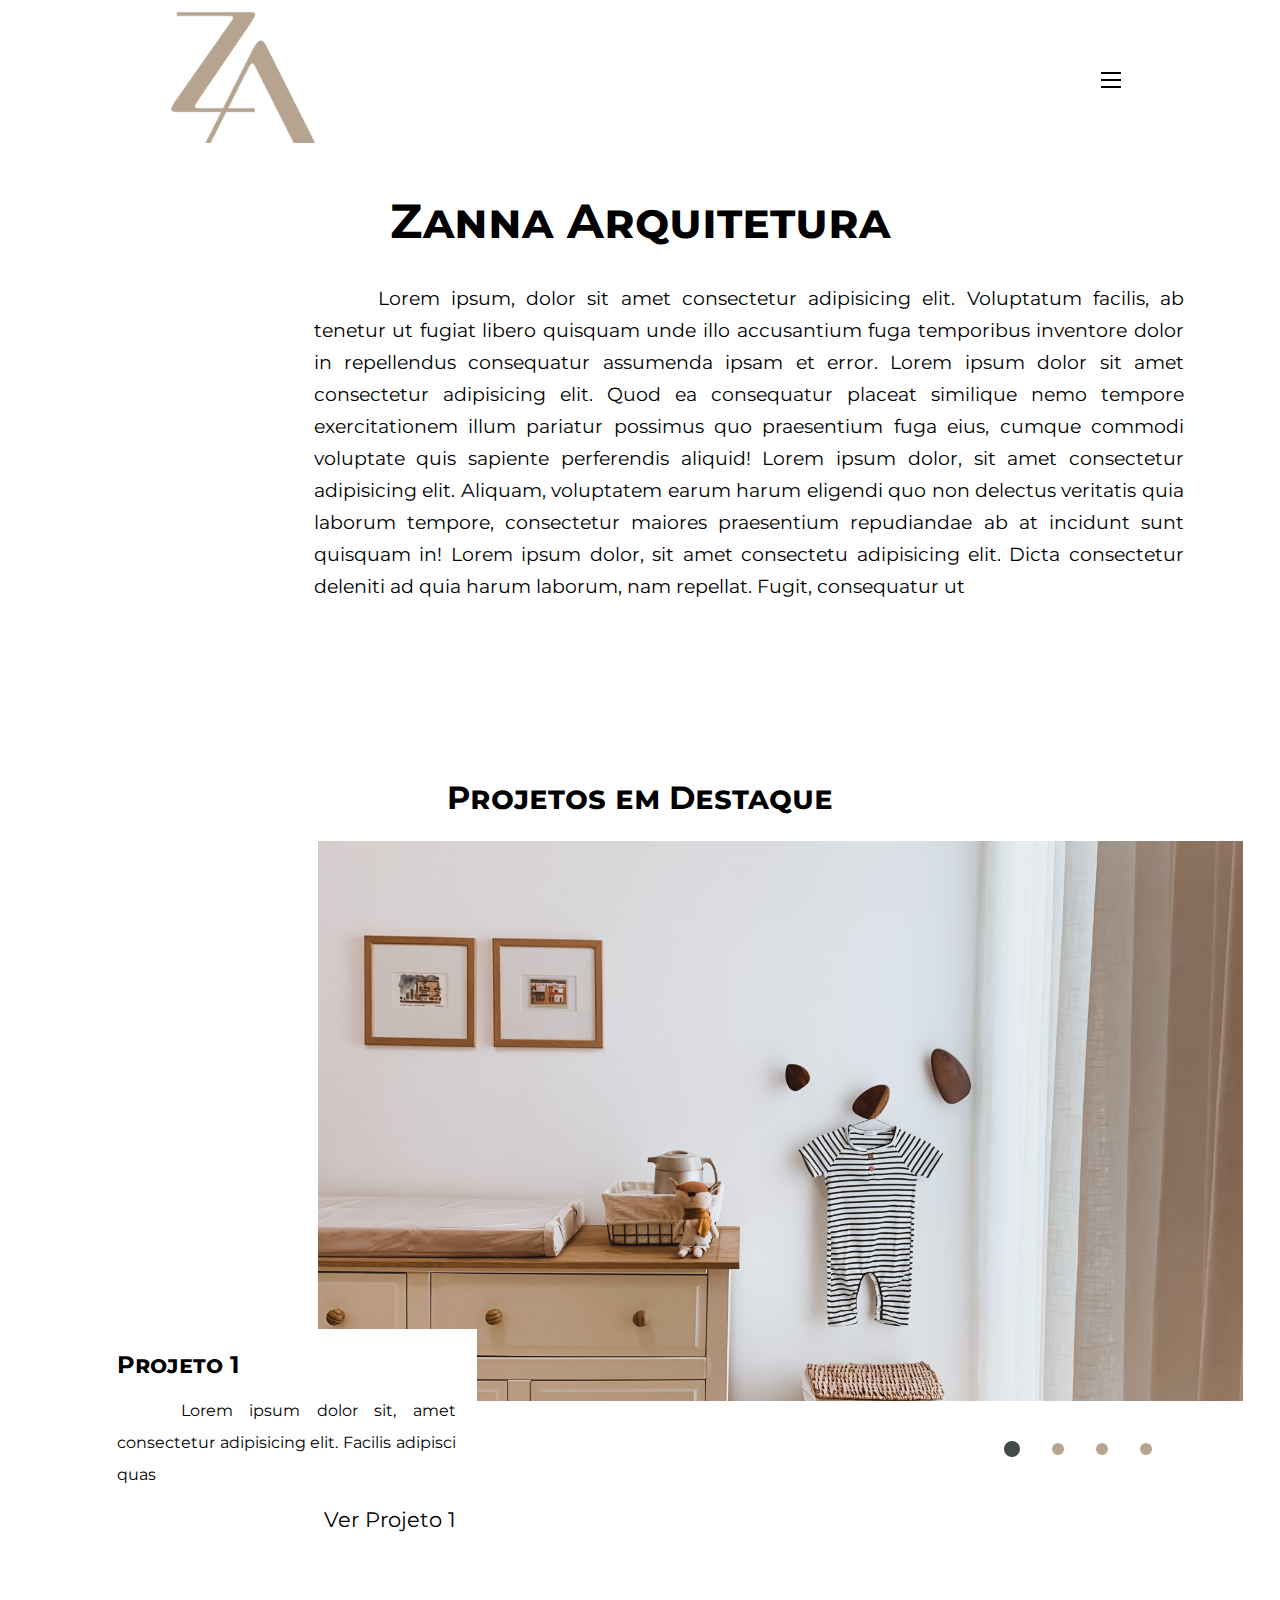
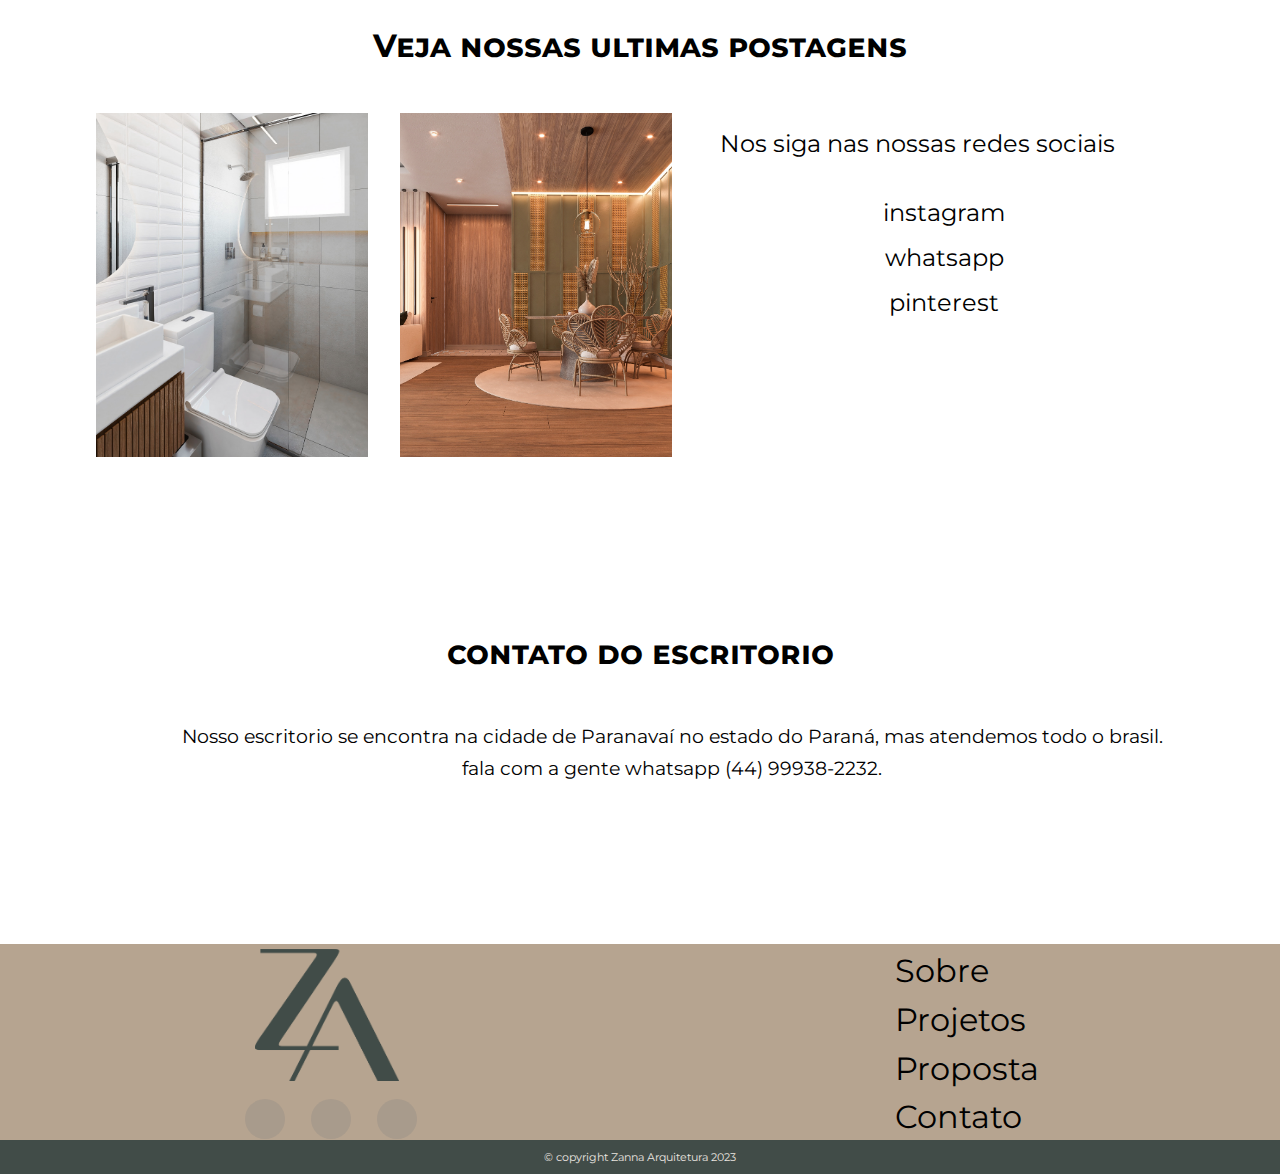
<file: index.html>
<!DOCTYPE html>

<html lang="pt-BR">

<head>
	<meta charset="UTF-8">
	<meta http-equiv="X-UA-Compatible" content="IE=edge">
	<meta name="viewport" content="width=device-width, initial-scale=1.0">
	<title>Zanna Arquitetura</title>
	<link rel="stylesheet" href="style/style.css">
	<link rel="shortcut icon" href="./img/logo-verd-teste.ico" type="image/x-icon">
	<link rel="stylesheet" href="https://cdnjs.cloudflare.com/ajax/libs/font-awesome/6.2.1/css/all.min.css"
		integrity="sha512-MV7K8+y+gLIBoVD59lQIYicR65iaqukzvf/nwasF0nqhPay5w/9lJmVM2hMDcnK1OnMGCdVK+iQrJ7lzPJQd1w=="
		crossorigin="anonymous" referrerpolicy="no-referrer" />
	<script src="script/script.js" defer></script>
</head>

<body>

	<header>
		<nav>
			<a href="index.html" target="_self" rel="prev"><img src="img/logo nude cortado.png" alt="logo"></a>
			<menu class="nav">
				<ul class="nav-list" role="menu" id="iMenu">
					<li><a href="sobre.html" target="_self" rel="next">Sobre</a></li>
					<li><a href="projetos.html" target="_self" rel="next">Projetos</a></li>
					<li><a href="#" target="_self" rel="next">Guia do Cliente</a></li>
					<li><a href="proposta.html" target="_self" rel="next">Proposta</a></li>
					<li><a href="contato.html" target="_self" rel="next">Contato</a></li>
				</ul>
				<button class="btn-menu" aria-label="Abrir Menu" aria-haspopup="true" aria-controls="menu"
					aria-expanded="false"><span class="hamburguer"></span></button>
			</menu>
		</nav>
	</header>
	<main>
		<section>
			<h1>Zanna Arquitetura</h1>
			<article class="descrição-escritorio">
				<p>
					Lorem ipsum, dolor sit amet consectetur adipisicing elit. Voluptatum facilis, ab tenetur ut fugiat
					libero quisquam unde illo accusantium fuga temporibus inventore dolor in repellendus consequatur
					assumenda ipsam et error.
					Lorem ipsum dolor sit amet consectetur adipisicing elit. Quod ea consequatur placeat similique nemo
					tempore exercitationem illum pariatur possimus quo praesentium fuga eius, cumque commodi voluptate
					quis
					sapiente perferendis aliquid! Lorem ipsum dolor, sit amet consectetur adipisicing elit. Aliquam,
					voluptatem earum harum eligendi quo non delectus veritatis quia laborum tempore, consectetur maiores
					praesentium repudiandae ab at incidunt sunt quisquam in! Lorem ipsum dolor, sit amet consectetu
					adipisicing elit. Dicta consectetur deleniti ad quia harum laborum, nam repellat. Fugit, consequatur
					ut
				</p>
			</article>

		</section>
		<section class="projetos">
			<h2>Projetos em Destaque</h2>
			<div class="slider">
				<div class="slides">
					<div class="slide first"><img src="img/fz1.JPEG" alt="foto1"></div>
					<div class="slide"><img src="img/fz2.jpeg" alt="foto2"></div>
					<div class="slide"><img src="img/fz3.jpeg" alt="foto3"></div>
					<div class="slide"><img src="img/fz4.JPEG" alt="foto4"></div>
				</div>
			</div>
			<div class="manual-navigation">
				<div class="manual-btn ativo"></div>
				<div class="manual-btn"></div>
				<div class="manual-btn"></div>
				<div class="manual-btn"></div>
			</div>
			<div class="conteiner-desc">
				<div class="desc-proj ativo">
					<h3>Projeto 1</h3>
					<p>Lorem ipsum dolor sit, amet consectetur adipisicing elit. Facilis adipisci quas
					</p>
					<a href="#" target="_self" rel="next">Ver Projeto 1</a>
				</div>
				<div class="desc-proj">
					<h3>Projeto 2</h3>
					<p>Lorem ipsum dolor sit amet consectetur adipisicing elit. Maxime ullam, harum similique
					</p>
					<a href="#" target="_self" rel="next">Ver Projeto 2</a>
				</div>
				<div class="desc-proj">
					<h3>Projeto 3</h3>
					<p>Lorem ipsum dolor sit amet consectetur adipisicing elit. Hic cupiditate doloremque
					</p>
					<a href="#" target="_self" rel="next">Ver Projeto 3</a>
				</div>
				<div class="desc-proj">
					<h3>Projeto 4</h3>
					<p>Lorem ipsum dolor sit amet consectetur adipisicing elit. Temporibus ea perspicia
					</p>
					<a href="#" target="_self" rel="next">Ver Projeto 4</a>
				</div>
			</div>
		</section>

		<section class="ultimos-post">
			<h2>Veja nossas ultimas postagens</h2>
			<div class="conteiner">
				<div class="celular">
					<img src="img/fz4.JPEG" alt="foto">
				</div>
				<div class="celular">
					<img src="img/fz2.jpeg" alt="foto">
				</div>
				<div class="sess-sociais">
					<article>Nos siga nas nossas redes sociais</article>
					<ul>
						<a href="https://www.instagram.com/arqzanna" target="_blank" rel="external">
							<li>instagram</li>
						</a>
						<a href="https://wa.link/bw3qa7" target="_blank" rel="external">
							<li>whatsapp</li>
						</a>
						<a href="http://www.pinterest.com/arqzanna" target="_blank" rel="external">
							<li>pinterest</li>
						</a>
					</ul>
				</div>
			</div>

		</section>

		<section class="contato-escritorio">
			<h2>contato do escritorio</h2>
			<div>
				<p>Nosso escritorio se encontra na cidade de Paranavaí no estado do Paraná, mas atendemos todo o brasil.
				</p>
				<p>
					fala com a gente whatsapp <a href="https://wa.link/bw3qa7" target="_blank" rel="external">(44)
						99938-2232</a>.
				</p>
			</div>
		</section>

	</main>
	<footer>
		<div class="menu-roda">
			<div class="social-midia">
				<a href="index.html" target="_self" rel="prev"><img src="img/Logo Verde cortado.png" alt="Logo"></a>
				<p>
					<a href="https://www.instagram.com/arqzanna" target="_blank" rel="external"><i
							class="fa-brands fa-instagram"></i></a>
					<a href="https://wa.link/bw3qa7" target="_blank" rel="external"><i
							class="fa-brands fa-whatsapp"></i></a>
					<a href="http://www.pinterest.com/arqzanna" target="_blank" rel="external"><i
							class="fa-brands fa-pinterest-p"></i></a>
				</p>
			</div>

			<nav>
				<ul>
					<li><a href="sobre.html" target="_self" rel="next">Sobre</a></li>
					<li><a href="projetos.html" target="_self" rel="next">Projetos</a></li>
					<li><a href="proposta.html" target="_self" rel="next">Proposta</a></li>
					<li><a href="contato.html" target="_self" rel="next">Contato</a></li>
				</ul>
			</nav>
		</div>
		<div class="copy">
			<p>
				&copy; copyright Zanna Arquitetura 2023
			</p>
		</div>
	</footer>
</body>

</html>
</file>
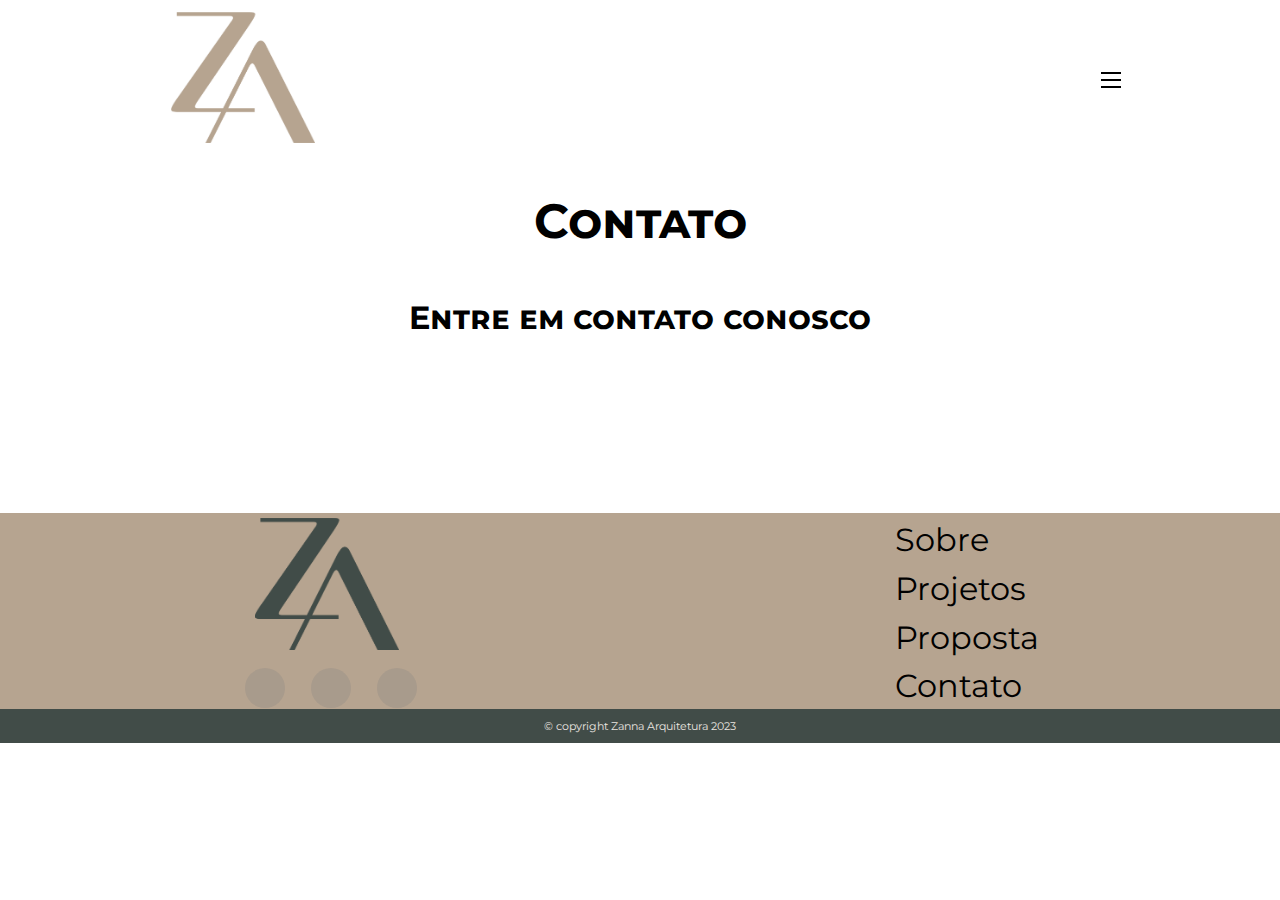
<file: contato.html>
<!DOCTYPE html>
<html lang="PT-br">

<head>
    <meta charset="UTF-8">
    <meta http-equiv="X-UA-Compatible" content="IE=edge">
    <meta name="viewport" content="width=device-width, initial-scale=1.0">
    <title>Zanna Arquitetura</title>
    <link rel="stylesheet" href="style/style.css">
    <link rel="shortcut icon" href="./img/logo-verd-teste.ico" type="image/x-icon">
    <link rel="stylesheet" href="https://cdnjs.cloudflare.com/ajax/libs/font-awesome/6.2.1/css/all.min.css"
        integrity="sha512-MV7K8+y+gLIBoVD59lQIYicR65iaqukzvf/nwasF0nqhPay5w/9lJmVM2hMDcnK1OnMGCdVK+iQrJ7lzPJQd1w=="
        crossorigin="anonymous" referrerpolicy="no-referrer" />
    <script src="script/script.js" defer></script>
</head>

<body>
    <header>
        <nav>
            <a href="index.html" target="_self" rel="prev"><img src="img/logo nude cortado.png" alt="logo"></a>
            <menu class="nav">
                <ul class="nav-list" role="menu" id="iMenu">
                    <li><a href="sobre.html" target="_self" rel="next">Sobre</a></li>
                    <li><a href="projetos.html" target="_self" rel="next">Projetos</a></li>
                    <li><a href="#" target="_self" rel="next">Guia do Cliente</a></li>
                    <li><a href="proposta.html" target="_self" rel="next">Proposta</a></li>
                    <li><a href="#" target="_self" rel="next">Contato</a></li>
                </ul>
                <button class="btn-menu" aria-label="Abrir Menu" aria-haspopup="true" aria-controls="menu"
                    aria-expanded="false"><span class="hamburguer"></span></button>
            </menu>
        </nav>
    </header>
    <main>
        <section>
            <h1>Contato</h1>
            <h2>Entre em contato conosco</h2>
        </section>
    </main>
    <footer>
        <div class="menu-roda">
            <div class="social-midia">
                <a href="index.html" target="_self" rel="prev"><img src="img/Logo Verde cortado.png" alt="Logo"></a>
                <p>
                    <a href="https://www.instagram.com/arqzanna" target="_blank" rel="external"><i
                            class="fa-brands fa-instagram"></i></a>
                    <a href="https://wa.link/bw3qa7" target="_blank" rel="external"><i
                            class="fa-brands fa-whatsapp"></i></a>
                    <a href="http://www.pinterest.com/arqzanna" target="_blank" rel="external"><i
                            class="fa-brands fa-pinterest-p"></i></a>
                </p>
            </div>

            <nav>
                <ul>
                    <li><a href="sobre.html" target="_self" rel="next">Sobre</a></li>
                    <li><a href="projetos.html" target="_self" rel="next">Projetos</a></li>
                    <li><a href="proposta.html" target="_self" rel="next">Proposta</a></li>
                    <li><a href="#" target="_self" rel="next">Contato</a></li>
                </ul>
            </nav>
        </div>
        <div class="copy">
            <p>
                &copy; copyright Zanna Arquitetura 2023
            </p>
        </div>
    </footer>
</body>

</html>
</file>
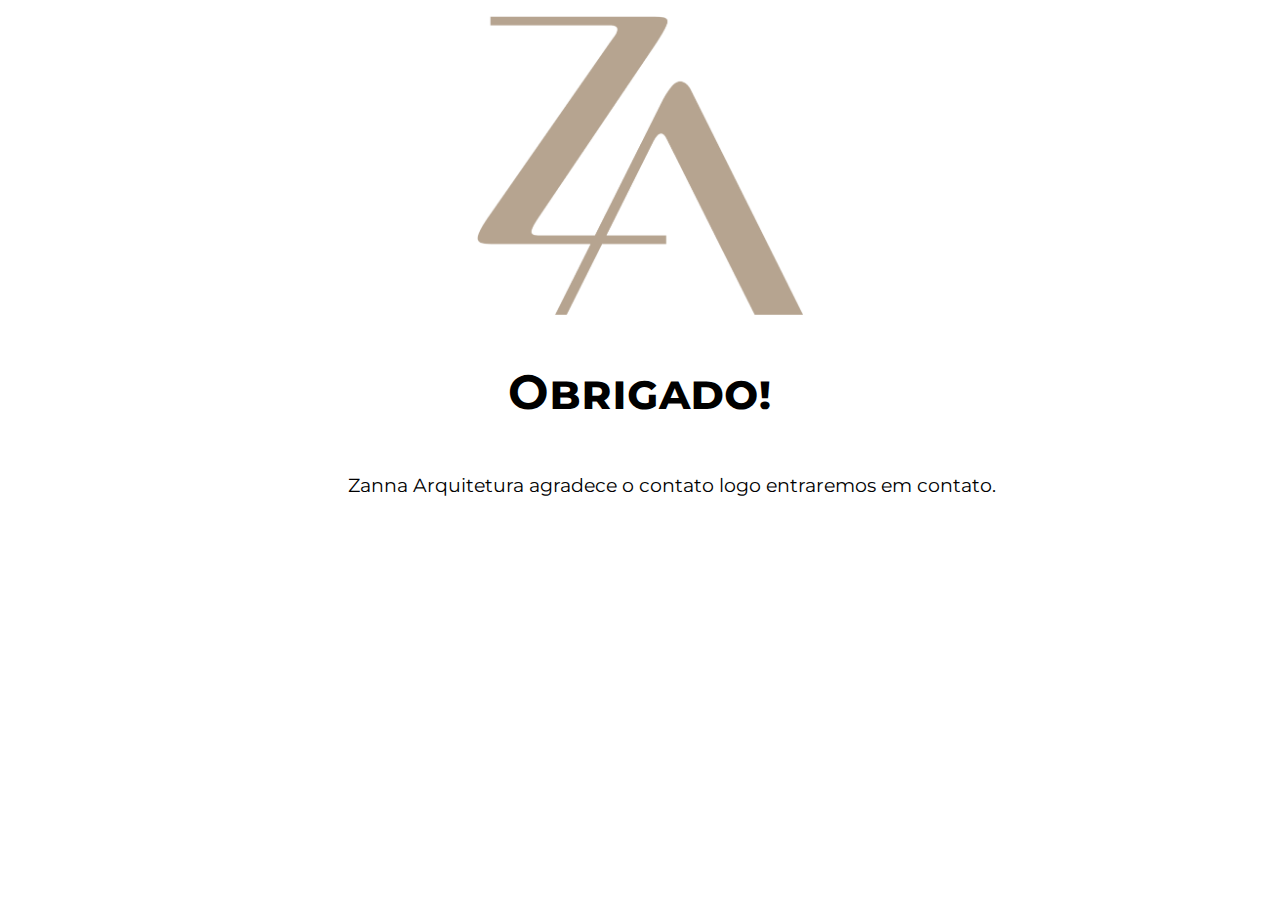
<file: obrigado.html>
<!DOCTYPE html>
<html lang="pt-BR">

<head>
	<meta charset="UTF-8">
	<meta http-equiv="X-UA-Compatible" content="IE=edge">
	<meta http-equiv="refresh" content="5; url='https://lebianco.github.io/projeto-zanna/proposta.html'" />
	<meta name="viewport" content="width=device-width, initial-scale=1.0">
	<title>Zanna Arquitetura</title>
	<link rel="stylesheet" href="style/style.css">
	<link rel="shortcut icon" href="./img/logo-verd-teste.ico" type="image/x-icon">
	<link rel="stylesheet" href="https://cdnjs.cloudflare.com/ajax/libs/font-awesome/6.2.1/css/all.min.css"
		integrity="sha512-MV7K8+y+gLIBoVD59lQIYicR65iaqukzvf/nwasF0nqhPay5w/9lJmVM2hMDcnK1OnMGCdVK+iQrJ7lzPJQd1w=="
		crossorigin="anonymous" referrerpolicy="no-referrer" />
	<script src="script/script.js" defer></script>
</head>

<body>
	<main>
		<section class="obrigado">
			<img src="img/logo nude cortado.png" alt="logo">
			<div>
				<h1>Obrigado!</h1>
			</div>
			<div>
				<p>Zanna Arquitetura agradece o contato logo entraremos em contato.</p>
			</div>
		</section>
	</main>


</body>

</html>
</file>
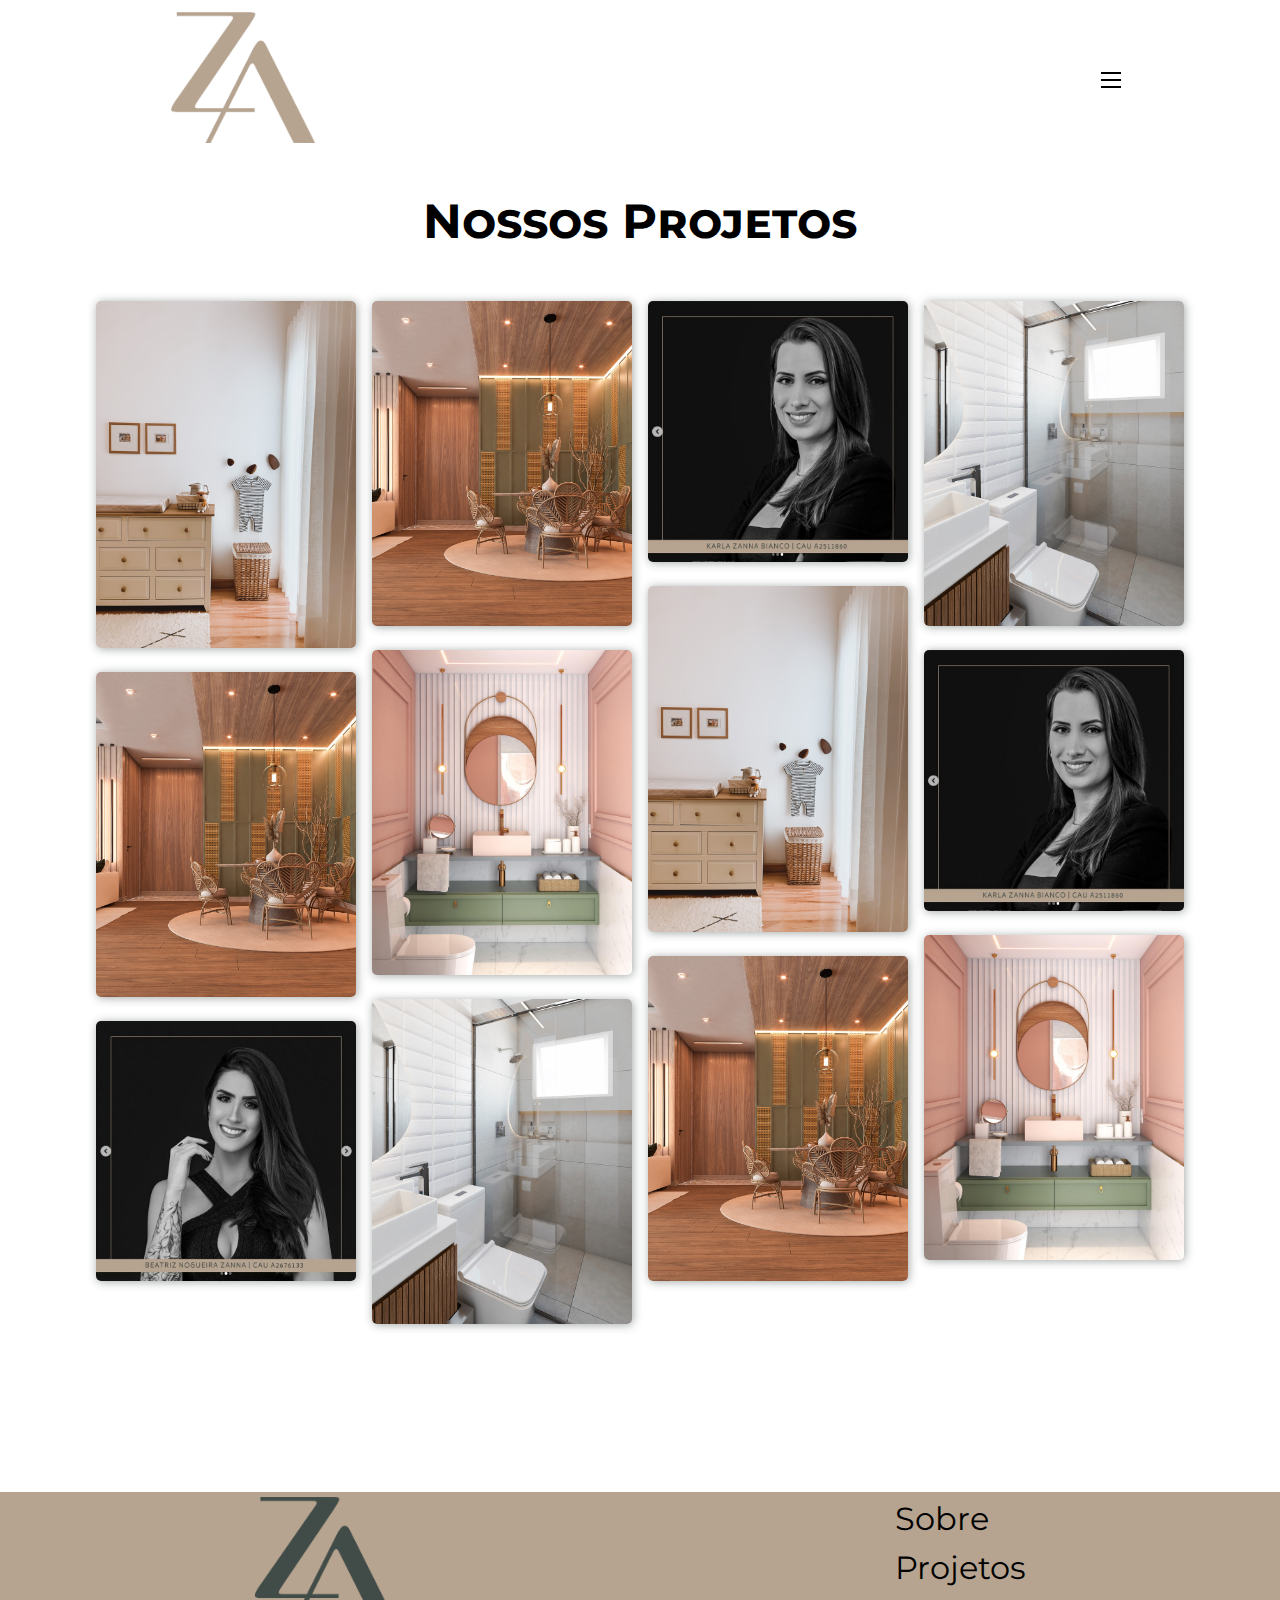
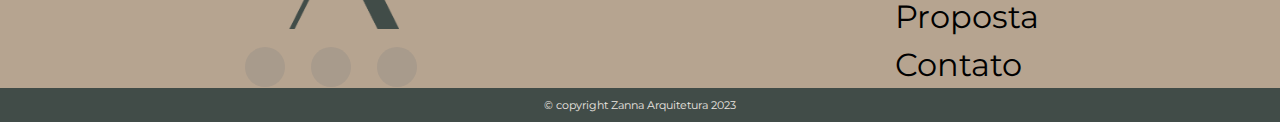
<file: projetos.html>
<!DOCTYPE html>
<html lang="pt-BR">

<head>
    <meta charset="UTF-8">
    <meta http-equiv="X-UA-Compatible" content="IE=edge">
    <meta name="viewport" content="width=device-width, initial-scale=1.0">
    <title>Zanna Arquitetura</title>
    <link rel="stylesheet" href="style/style.css">
    <link rel="shortcut icon" href="./img/logo-verd-teste.ico" type="image/x-icon">
    <link rel="stylesheet" href="https://cdnjs.cloudflare.com/ajax/libs/font-awesome/6.2.1/css/all.min.css"
        integrity="sha512-MV7K8+y+gLIBoVD59lQIYicR65iaqukzvf/nwasF0nqhPay5w/9lJmVM2hMDcnK1OnMGCdVK+iQrJ7lzPJQd1w=="
        crossorigin="anonymous" referrerpolicy="no-referrer" />
    <script src="script/script.js" defer></script>
</head>

<body>
    <header>
        <nav>
            <a href="index.html" target="_self" rel="prev"><img src="img/logo nude cortado.png" alt="logo"></a>
            <menu class="nav">
                <ul class="nav-list" role="menu" id="iMenu">
                    <li><a href="sobre.html" target="_self" rel="next">Sobre</a></li>
                    <li><a href="projetos.html" target="_self" rel="next">Projetos</a></li>
                    <li><a href="#" target="_self" rel="next">Guia do Cliente</a></li>
                    <li><a href="proposta.html" target="_self" rel="next">Proposta</a></li>
                    <li><a href="contato.html" target="_self" rel="next">Contato</a></li>
                </ul>
                <button class="btn-menu" aria-label="Abrir Menu" aria-haspopup="true" aria-controls="menu"
                    aria-expanded="false"><span class="hamburguer"></span></button>
            </menu>
        </nav>
    </header>
    <main>
        <section>
            <h1>Nossos Projetos</h1>
            <br>
            <div class="galeria-imagens">
                <div class="conteiner-galeria">
                    <a href="#" target="_self" rel="next">
                        <div class="descricao-imagens">descrição</div>
                    </a>
                    <img src="img/fz1.JPEG" alt="">
                </div>
                <div class="conteiner-galeria">
                    <a href="#" target="_self" rel="next">
                        <div class="descricao-imagens">descrição</div>
                    </a>
                    <img src="img/fz2.jpeg" alt="">
                </div>
                <div class="conteiner-galeria">
                    <a href="#" target="_self" rel="next">
                        <div class="descricao-imagens">descrição</div>
                    </a>
                    <img src="img/bia.png" alt="">
                </div>
                <div class="conteiner-galeria">
                    <a href="#" target="_self" rel="next">
                        <div class="descricao-imagens">descrição</div>
                    </a>
                    <img src="img/fz2.jpeg" alt="">
                </div>
                <div class="conteiner-galeria">
                    <a href="#" target="_self" rel="next">
                        <div class="descricao-imagens">descrição</div>
                    </a>
                    <img src="img/fz3.jpeg" alt="">
                </div>
                <div class="conteiner-galeria">
                    <a href="#" target="_self" rel="next">
                        <div class="descricao-imagens">descrição</div>
                    </a>
                    <img src="img/fz4.JPEG" alt="">
                </div>
                <div class="conteiner-galeria">
                    <a href="#" target="_self" rel="next">
                        <div class="descricao-imagens">descrição</div>
                    </a>
                    <img src="img/ka.png" alt="">
                </div>
                <div class="conteiner-galeria">
                    <a href="#" target="_self" rel="next">
                        <div class="descricao-imagens">descrição</div>
                    </a>
                    <img src="img/fz1.JPEG" alt="">
                </div>
                <div class="conteiner-galeria">
                    <a href="#" target="_self" rel="next">
                        <div class="descricao-imagens">descrição</div>
                    </a>
                    <img src="img/fz2.jpeg" alt="">
                </div>
                <div class="conteiner-galeria">
                    <a href="#" target="_self" rel="next">
                        <div class="descricao-imagens">descrição</div>
                    </a>
                    <img src="img/fz4.JPEG" alt="">
                </div>
                <div class="conteiner-galeria">
                    <a href="#" target="_self" rel="next">
                        <div class="descricao-imagens">descrição</div>
                    </a>
                    <img src="img/ka.png" alt="">
                </div>
                <div class="conteiner-galeria">
                    <a href="#" target="_self" rel="next">
                        <div class="descricao-imagens">descrição</div>
                    </a>
                    <img src="img/fz3.jpeg" alt="">
                </div>
        </section>
    </main>
    <footer>
        <div class="menu-roda">
            <div class="social-midia">
                <a href="index.html" target="_self" rel="prev"><img src="img/Logo Verde cortado.png" alt="Logo"></a>
                <p>
                    <a href="https://www.instagram.com/arqzanna" target="_blank" rel="external"><i
                            class="fa-brands fa-instagram"></i></a>
                    <a href="https://wa.link/bw3qa7" target="_blank" rel="external"><i
                            class="fa-brands fa-whatsapp"></i></a>
                    <a href="http://www.pinterest.com/arqzanna" target="_blank" rel="external"><i
                            class="fa-brands fa-pinterest-p"></i></a>
                </p>
            </div>

            <nav>
                <ul>
                    <li><a href="sobre.html" target="_self" rel="next">Sobre</a></li>
                    <li><a href="projetos.html" target="_self" rel="next">Projetos</a></li>
                    <li><a href="proposta.html" target="_self" rel="next">Proposta</a></li>
                    <li><a href="contato.html" target="_self" rel="next">Contato</a></li>
                </ul>
            </nav>
        </div>
        <div class="copy">
            <p>
                &copy; copyright Zanna Arquitetura 2023
            </p>
        </div>
    </footer>
</body>

</html>
</file>
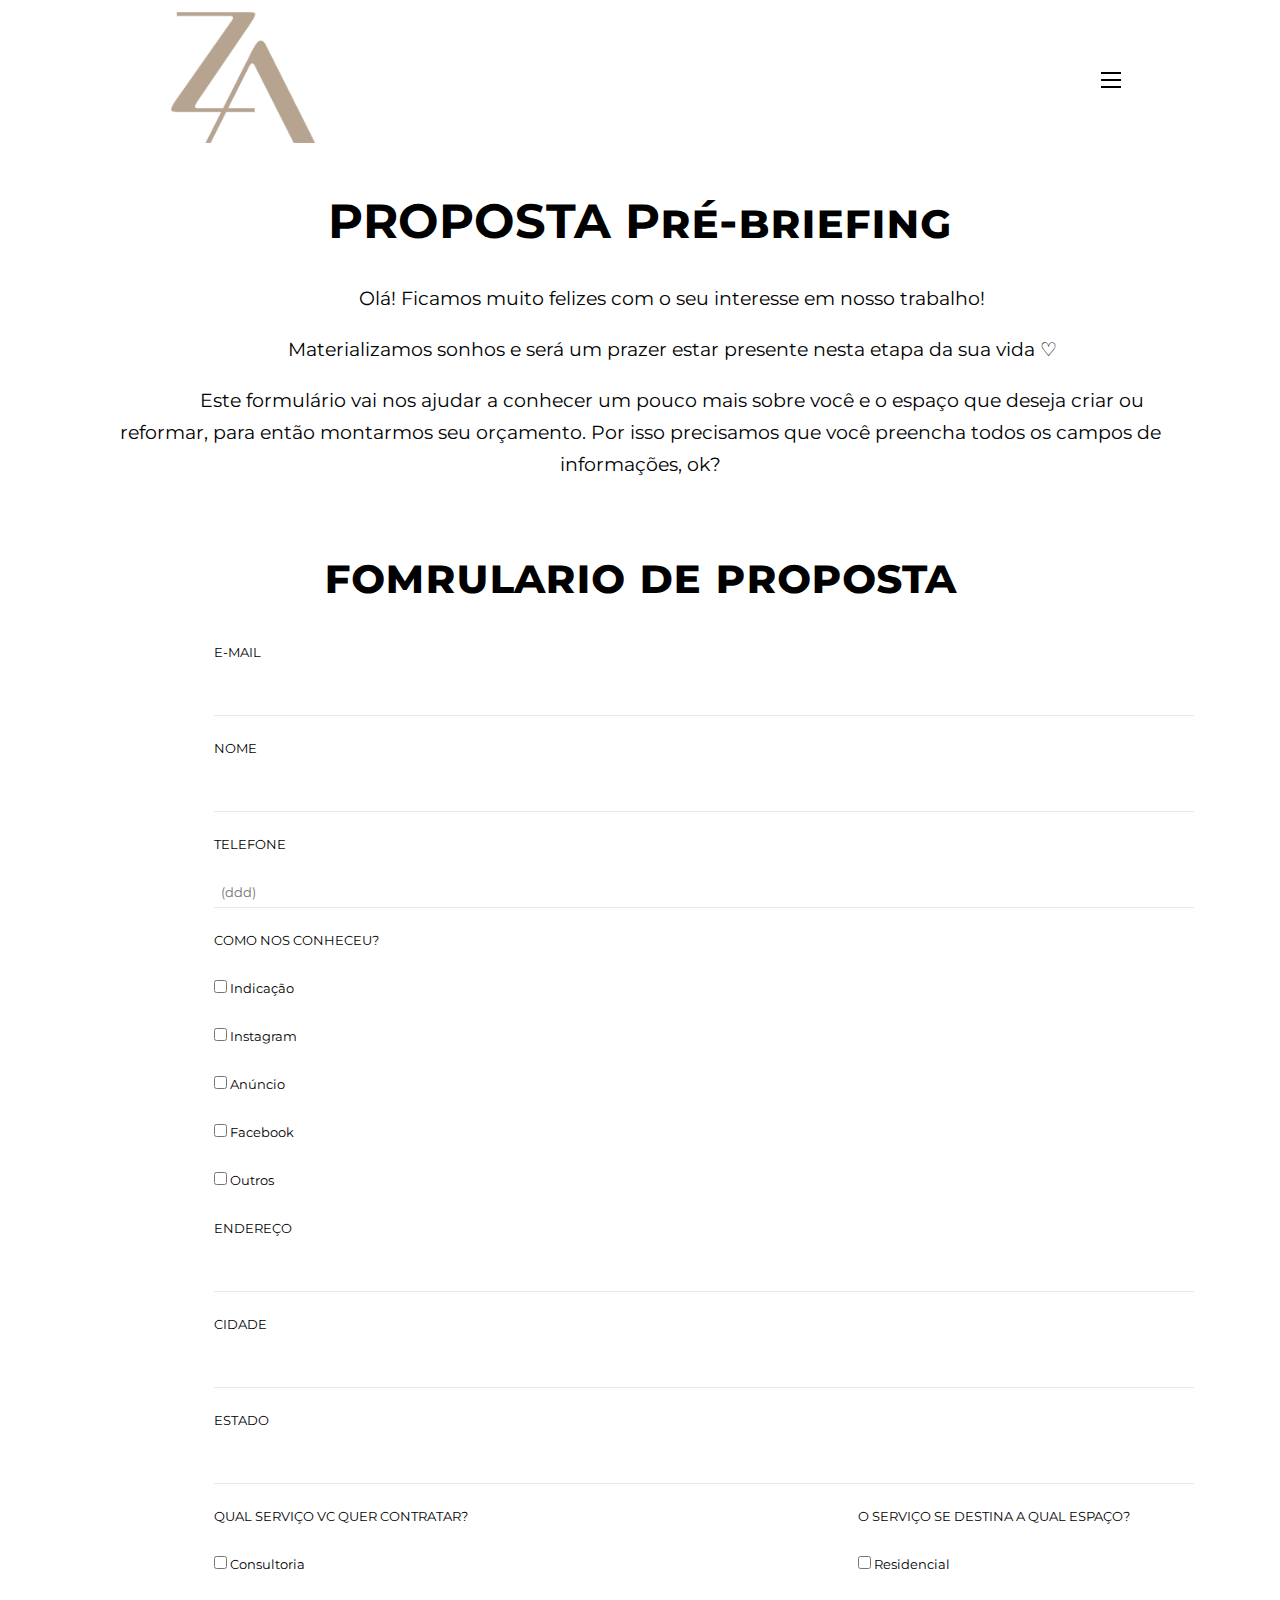
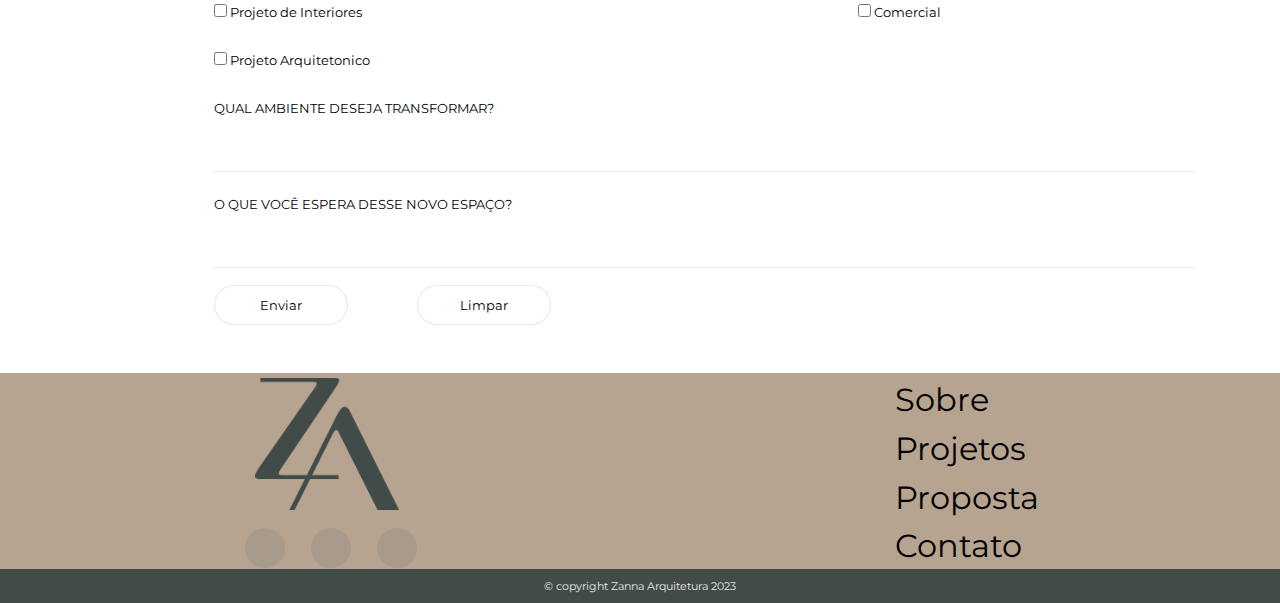
<file: proposta.html>
<!DOCTYPE html>
<html lang="pt-BR">

<head>
	<meta charset="UTF-8">
	<meta http-equiv="X-UA-Compatible" content="IE=edge">
	<meta name="viewport" content="width=device-width, initial-scale=1.0">
	<title>Zanna Arquitetura</title>
	<link rel="stylesheet" href="style/style.css">
	<link rel="shortcut icon" href="./img/logo-verd-teste.ico" type="image/x-icon">
	<link rel="stylesheet" href="https://cdnjs.cloudflare.com/ajax/libs/font-awesome/6.2.1/css/all.min.css"
		integrity="sha512-MV7K8+y+gLIBoVD59lQIYicR65iaqukzvf/nwasF0nqhPay5w/9lJmVM2hMDcnK1OnMGCdVK+iQrJ7lzPJQd1w=="
		crossorigin="anonymous" referrerpolicy="no-referrer" />
	<script src="script/script.js" defer></script>
</head>

<body>
	<header>
		<nav>
			<a href="index.html" target="_self" rel="prev"><img src="img/logo nude cortado.png" alt="logo"></a>
			<menu class="nav">
				<ul class="nav-list" role="menu" id="iMenu">
					<li><a href="sobre.html" target="_self" rel="next">Sobre</a></li>
					<li><a href="projetos.html" target="_self" rel="next">Projetos</a></li>
					<li><a href="#" target="_self" rel="next">Guia do Cliente</a></li>
					<li><a href="proposta.html" target="_self" rel="next">Proposta</a></li>
					<li><a href="contato.html" target="_self" rel="next">Contato</a></li>
				</ul>
				<button class="btn-menu" aria-label="Abrir Menu" aria-haspopup="true" aria-controls="menu"
					aria-expanded="false"><span class="hamburguer"></span></button>
			</menu>
		</nav>
	</header>
	<main>
		<section class="sec-prop">
			<h1>PROPOSTA Pré-briefing</h1>
			<p class="tx-ce">Olá! Ficamos muito felizes com o seu interesse em nosso trabalho!</p><br>
			<p class="tx-ce">Materializamos sonhos e será um prazer estar presente nesta etapa da sua vida ♡</p><br>
			<p class="tx-ce">Este formulário vai nos ajudar a conhecer um pouco mais sobre você e o espaço que deseja
				criar ou
				reformar, para então montarmos seu orçamento. Por isso precisamos que você preencha todos os campos de
				informações, ok?</p><br>
		</section>
		<section class="sec-prop">
			<h1>fomrulario de proposta</h1>
			<form action="https://formsubmit.co/leandrozbianco@gmail.com" method="post">
				<input type="hidden" name="_next" value="https://lebianco.github.io/projeto-zanna/obrigado.html">
				<input type="hidden" name="_template" value="table">
				<input type="hidden" name="_captcha" value="false">
				<p><label for="iemail">E-MAIL</label></p>
				<p><input class="formulario" type="email" name="email" id="iemail" required></p>
				<p><label for="inome">NOME</label></p>
				<p><input class="formulario" type="text" name="nome" id="inome" required></p>
				<p><label for="ifone">TELEFONE</label></p>
				<P><input class="formulario" type="tel" name="fone" id="ifone" placeholder="(ddd)"></P>
				<p>COMO NOS CONHECEU?</p>
				<p>
					<input type="checkbox" name="conheceu1" id="iindicacao" value="indicação">
					<label for="iindicacao">Indicação</label>
				</p>
				<p>
					<input type="checkbox" name="conheceu2" id="iinstagram" value="instagram">
					<label for="iinstagram">Instagram</label>
				</p>
				<p>
					<input type="checkbox" name="conheceu3" id="ianuncio" value="anuncio">
					<label for="ianuncio">Anúncio</label>
				</p>
				<p>
					<input type="checkbox" name="conheceu4" id="ifacebook" value="facebook">
					<label for="ifacebook">Facebook</label>
				</p>
				<p>
					<input type="checkbox" name="conheceu5" id="ioutros" value="outros">
					<label for="ioutros">Outros</label>
				</p>
				<p><label for="iendereco">ENDEREÇO</label></p>
				<P><input class="formulario" type="text" name="endereco" id="iendereco"></P>
				<p><label for="icidade">CIDADE</label></p>
				<p><input class="formulario" type="text" name="cidade" id="icidade"></p>
				<p><label for="iestado">ESTADO</label></p>
				<p><input class="formulario" type="text" name="estado" id="iestado"></p>
				<div class="servico">
					<div>
						<p>QUAL SERVIÇO VC QUER CONTRATAR?</p>
						<P>
							<input type="checkbox" name="servico1" id="iconsultoria" value="consultoria">
							<label for="iconsultoria">Consultoria</label>
						</P>
						<p>
							<input type="checkbox" name="servico2" id="iporjinteriores" value="projinteriores">
							<label for="iporjinteriores">Projeto de Interiores</label>
						</p>
						<p>
							<input type="checkbox" name="servico3" id="iprojarquitetonico" value="projarquitetonico">
							<label for="iprojarquitetonico">Projeto Arquitetonico</label>
						</p>
					</div>
					<div>
						<p>O SERVIÇO SE DESTINA A QUAL ESPAÇO?</p>
						<p>
							<input type="checkbox" name="espaco1" id="iresidencial" value="residencial">
							<label for="iresidencial">Residencial</label>
						</p>
						<p>
							<input type="checkbox" name="espaco2" id="icomercial" value="comercial">
							<label for="icomercial">Comercial</label>
						</p>
					</div>
				</div>
				<p><label for="iambiente">QUAL AMBIENTE DESEJA TRANSFORMAR?</label></p>
				<p><input class="formulario" type="text" name="ambiente" id="iambiente"></p>
				<p><label for="iespectativa">O QUE VOCÊ ESPERA DESSE NOVO ESPAÇO?</label></p>
				<p><input class="formulario" type="text" name="espectativa" id="iespectativa"></p>
				<p><input class="sec-prop-botao" type="submit" value="Enviar">
					<input class="sec-prop-botao" type="reset" value="Limpar">
				</p>
			</form>
		</section>
	</main>
	<footer>
		<div class="menu-roda">
			<div class="social-midia">
				<a href="index.html" target="_self" rel="prev"><img src="img/Logo Verde cortado.png" alt="Logo"></a>
				<p>
					<a href="https://www.instagram.com/arqzanna" target="_blank" rel="external"><i
							class="fa-brands fa-instagram"></i></a>
					<a href="https://wa.link/bw3qa7" target="_blank" rel="external"><i class="fa-brands fa-whatsapp"></i></a>
					<a href="http://www.pinterest.com/arqzanna" target="_blank" rel="external"><i
							class="fa-brands fa-pinterest-p"></i></a>
				</p>
			</div>

			<nav>
				<ul>
					<li><a href="sobre.html" target="_self" rel="next">Sobre</a></li>
					<li><a href="projetos.html" target="_self" rel="next">Projetos</a></li>
					<li><a href="proposta.html" target="_self" rel="next">Proposta</a></li>
					<li><a href="contato.html" target="_self" rel="next">Contato</a></li>
				</ul>
			</nav>
		</div>
		<div class="copy">
			<p>
				&copy; copyright Zanna Arquitetura 2023
			</p>
		</div>
	</footer>
</body>

</html>
</file>
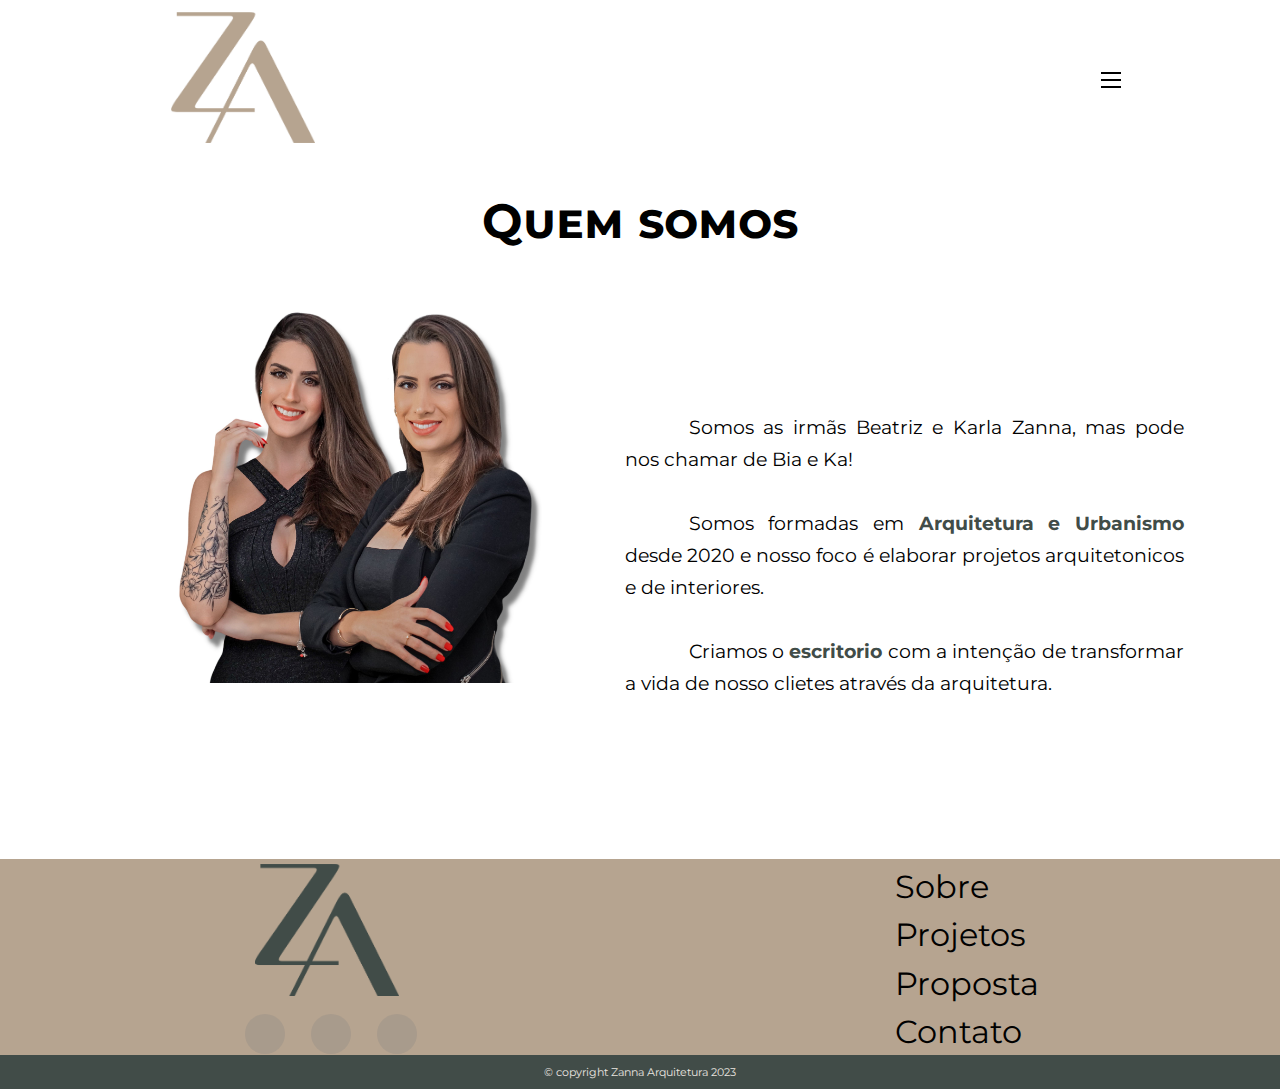
<file: sobre.html>
<!DOCTYPE html>
<html lang="pt-BR">

<head>
	<meta charset="UTF-8">
	<meta http-equiv="X-UA-Compatible" content="IE=edge">
	<meta name="viewport" content="width=device-width, initial-scale=1.0">
	<title>Zanna Arquitetura</title>
	<link rel="stylesheet" href="style/style.css">
	<link rel="shortcut icon" href="./img/logo-verd-teste.ico" type="image/x-icon">
	<link rel="stylesheet" href="https://cdnjs.cloudflare.com/ajax/libs/font-awesome/6.2.1/css/all.min.css"
		integrity="sha512-MV7K8+y+gLIBoVD59lQIYicR65iaqukzvf/nwasF0nqhPay5w/9lJmVM2hMDcnK1OnMGCdVK+iQrJ7lzPJQd1w=="
		crossorigin="anonymous" referrerpolicy="no-referrer" />
	<script src="script/script.js" defer></script>
</head>

<body>
	<header>
		<nav>
			<a href="index.html" target="_self" rel="prev"><img src="img/logo nude cortado.png" alt="logo"></a>
			<menu class="nav">
				<ul class="nav-list" role="menu" id="iMenu">
					<li><a href="sobre.html" target="_self" rel="next">Sobre</a></li>
					<li><a href="projetos.html" target="_self" rel="next">Projetos</a></li>
					<li><a href="#" target="_self" rel="next">Guia do Cliente</a></li>
					<li><a href="proposta.html" target="_self" rel="next">Proposta</a></li>
					<li><a href="contato.html" target="_self" rel="next">Contato</a></li>
				</ul>
				<button class="btn-menu" aria-label="Abrir Menu" aria-haspopup="true" aria-controls="menu"
					aria-expanded="false"><span class="hamburguer"></span></button>
			</menu>
		</nav>
	</header>
	<main>

		<section>
			<h1>Quem somos</h1>
			<div class="conteiner-sobre">
				<div class="sobre-fotos">
					<img src="img/bea_ka.png" alt="bia">
				</div>
				<div class="sobre-bio">
					<p>Somos as irmãs Beatriz e Karla Zanna, mas pode nos chamar de Bia e Ka!</p>
					<p>Somos formadas em <strong>Arquitetura e Urbanismo</strong> desde 2020 e nosso foco é elaborar
						projetos
						arquitetonicos e de
						interiores.</p>
					<p>Criamos o <strong>escritorio</strong> com a intenção de transformar a vida de nosso clietes através
						da
						arquitetura.</p>
				</div>
			</div>
		</section>

	</main>
	<footer>
		<div class="menu-roda">
			<div class="social-midia">
				<a href="index.html" target="_self" rel="prev"><img src="img/Logo Verde cortado.png" alt="Logo"></a>
				<p>
					<a href="https://www.instagram.com/arqzanna" target="_blank" rel="external"><i
							class="fa-brands fa-instagram"></i></a>
					<a href="https://wa.link/bw3qa7" target="_blank" rel="external"><i class="fa-brands fa-whatsapp"></i></a>
					<a href="http://www.pinterest.com/arqzanna" target="_blank" rel="external"><i
							class="fa-brands fa-pinterest-p"></i></a>
				</p>
			</div>

			<nav>
				<ul>
					<li><a href="sobre.html" target="_self" rel="next">Sobre</a></li>
					<li><a href="projetos.html" target="_self" rel="next">Projetos</a></li>
					<li><a href="proposta.html" target="_self" rel="next">Proposta</a></li>
					<li><a href="contato.html" target="_self" rel="next">Contato</a></li>
				</ul>
			</nav>
		</div>
		<div class="copy">
			<p>
				&copy; copyright Zanna Arquitetura 2023
			</p>
		</div>
	</footer>
</body>

</html>
</file>
<file: style/style.css>
@charset "UTF-8";
@import url('https://fonts.googleapis.com/css2?family=Montserrat:ital,wght@0,100;0,200;0,300;0,400;0,500;0,600;0,700;0,900;1,100;1,200;1,300;1,400;1,500;1,600;1,700;1,800;1,900&display=swap');

* {
	padding: 0px;
	margin: 0px;
	box-sizing: border-box;
	font-family: 'Montserrat', sans-serif;
}


:root {
	--verde: #414C48;
	--verdeClaro: rgb(0, 200, 0);
	--nude: #B6A490;
	--nudeClaro: #EBE6E0;
}


body {
	width: 100%;
}


header {
	width: 88vw;
	height: 10rem;
	overflow-x: hidden;
	margin: 0rem 5rem;
}


header a {
	color: black;
	text-decoration: none;
	padding: 5px;
	transition: 0.3s;
	font-size: 1.2rem;
}


header a:hover {
	color: var(--verdeClaro);
}



header>nav {
	display: flex;
	width: 100%;
	height: 10rem;
	justify-content: space-around;
	align-items: center;
}


header a img {
	max-width: 9rem;
}


.nav-list {
	list-style: none;
	transform: translate(65rem);
	transition: all 0.5s;
}


.nav-list li {
	display: inline;
	margin-left: 10px;
	padding: 5px;
}


menu {
	display: flex;
	justify-content: space-around;
	align-items: center;
}


.btn-menu {
	background: none;
	border: none;
	font: inherit;
	display: flex;
	align-items: center;
	gap: 0.5rem;
	padding-block: 1rem;
	cursor: pointer;
}


.hamburguer {
	border-top: 0.125rem solid black;
	width: 1.25rem;
}


.hamburguer::before,
.hamburguer::after {
	content: '';
	display: block;
	width: 1.25rem;
	height: 0.125rem;
	background: black;
	margin-top: 0.3125rem;
	position: relative;
	transition: 0.3s;
}


.nav.active .nav-list {
	transform: translate(0, 0);
	visibility: visible;
}


.nav.active .hamburguer {
	border-top: transparent;
}


.nav.active .hamburguer::before {
	background: var(--verdeClaro);
	transform: rotate(135deg);
}

.nav.active .hamburguer::after {
	background: var(--verdeClaro);
	transform: rotate(-135deg);
	top: -0.4375rem;
}


main {
	width: 85%;
	margin: auto;
	background-color: white;
}


main p {
	font-size: 1.2rem;
	text-indent: 4rem;
	line-height: 2rem;
	text-align: justify;
	font-weight: 400;
}

.tx-ce {
	text-align: center;
}

.descrição-escritorio {
	width: 80%;
	position: relative;
	left: 20%;
}


section {
	margin-bottom: 10rem;
}


section h1 {
	text-align: center;
	margin: 2rem;
	font-size: 3rem;
	font-variant: small-caps;
}

section h2 {
	text-align: center;
	padding: 1rem;
	margin: 2rem;
	font-size: 2rem;
	font-variant: small-caps;
}

section img {
	width: 30%;
}

.projetos {
	height: 40rem;
	position: relative;
}

.slider {
	transform: translate(24%, -10%);
	width: 85%;
	height: 35rem;
	margin: 4rem 0rem;
	overflow: hidden;
}

.slides {
	width: 400%;
	height: 35rem;
	display: flex;
}


.slide {
	width: 25%;
	position: relative;
}

.slide>img {
	width: 100%;
	height: 100%;
	object-fit: cover;
}

.manual-navigation {
	position: absolute;
	width: 100%;
	display: flex;
	justify-content: right;
	align-items: center;
	margin-top: -6rem;
}

.manual-btn {
	background-color: var(--nude);
	margin-top: 1rem;
	padding: 6px;
	border-radius: 10px;
	cursor: pointer;
	transition: all 0.5s;
}

.manual-btn.ativo {
	background-color: var(--verde);
	padding: 8px;
}

.manual-btn {
	margin-right: 2rem;
}

.first {
	transition: 0.5s;
}

.conteiner-desc {
	width: 35%;
	height: 30%;
	background: #ffffff;
	position: relative;
	transform: translate(0%, -100%);

}

.desc-proj {
	position: absolute;
	opacity: 0;
	transition: opacity 0.3s;
	padding: 5px;
	z-index: 1;
}

.desc-proj.ativo {
	z-index: 2;
	opacity: 1;
}

.desc-proj h3 {
	font-size: 1.5rem;
	margin: 1rem;
	font-variant: small-caps;
}

.desc-proj p {
	margin: 1rem;
	font-size: 1rem;
}

.desc-proj a {
	display: block;
	width: 100%;
	color: black;
	text-align: right;
	font-size: 1.3rem;
	text-decoration: none;
	margin-left: -1rem;
	transition: all 0.3s;
}

.desc-proj.ativo a:hover {
	color: var(--verdeClaro);
}

.sess-sociais article {
	margin: 1rem;
	font-size: 1.5rem;
}

.sess-sociais ul {
	text-align: center;
	list-style: none;
	margin: 1rem;
	padding: 1rem;
}

.sess-sociais ul li {
	padding: .5rem;
}


.sess-sociais a {
	text-decoration: none;
	color: black;
	font-size: 1.5rem;
	transition: all 0.3s;
}

.sess-sociais a:hover {
	color: var(--verdeClaro);
}

.conteiner {
	display: grid;
	grid-template-columns: 25% 25% 1fr;
	gap: 2rem;
}

.conteiner img {
	width: 100%;
	object-fit: cover;
	height: 100%;
}


footer {
	display: block;
	width: 100%;
	background-color: var(--nude);
}

.social-midia {
	display: flex;
	height: 100%;
	flex-direction: column;
	justify-content: center;
	align-items: center;
}

.social-midia a img {
	max-width: 9rem;
}


.contato-escritorio p {
	text-align: center;
}

.contato-escritorio a {
	text-decoration: none;
	color: black;
	transition: all 0.3s;
}

.contato-escritorio a:hover {
	color: var(--verdeClaro);
}

.ultimos-post {
	margin-top: 13rem;
}

footer ul {
	list-style: none;
}

footer ul li {
	padding: .3rem;
	font-size: 2rem;
}

.menu-roda {
	display: flex;
	justify-content: space-around;
	align-items: center;
	font-size: 2rem;
}

.menu-roda a {
	text-decoration: none;
	padding: 5px;
	transition: 0.3s;
	color: black;
	font-size: 2rem;
}

.menu-roda a:hover {
	color: var(--nudeClaro);
}

.menu-roda h1 {
	margin-bottom: 1rem;
}

.menu-roda p {
	display: flex;
	align-items: center;
	max-width: 10re;
	margin-left: 8px;
	justify-content: center;
}

.menu-roda i {
	display: flex;
	align-items: center;
	justify-content: center;
	background-color: rgba(128, 128, 128, 0.255);
	font-size: 2rem;
	width: 2.5rem;
	height: 2.5rem;
	color: var(--verde);
	border-radius: 50%;
}

.menu-roda i:hover {
	background-color: rgb(0, 63, 0);
	color: var(--nudeClaro);
	transition: .5s;
}

.menu-roda p :not(:first-child) {
	margin-left: 1rem;
}

footer .copy {
	background-color: var(--verde);
	color: var(--nudeClaro);
	font-size: .7rem;
	padding: 10px;
	text-align: center;
	margin-top: -4px;
}

.conteiner-sobre {
	display: flex;
}

.sobre-fotos {
	display: flex;
	width: 90vw;
	justify-content: center;
	align-items: center;

}

.sobre-fotos img {
	width: 100%;
	padding: 1rem;
	object-fit: cover;
}

.sobre-bio {
	display: flex;
	flex-direction: column;
	justify-content: center;
	align-items: center;
	position: relative;
	top: 4rem;
}

.sobre-bio p {
	margin: 1rem 0rem;
}

.sobre-bio strong {
	color: var(--verde);
}

.galeria-imagens {
	column-count: 4;
	gap: 1rem;
}

.galeria-imagens img {
	width: 100%;
	border-radius: 5px;
	object-fit: cover;
	box-shadow: 1px 1px 10px #414c487c;
	transition: all .5s;
}

.conteiner-galeria {
	position: relative;
	margin-bottom: 1rem;
}

.descricao-imagens {
	display: flex;
	justify-content: center;
	align-items: center;
	background-color: var(--verde);
	border-radius: 5px;
	position: absolute;
	width: 100%;
	height: 98.5%;
	opacity: 0;
	transition: ease-in-out 0.3s;
}

.descricao-imagens:hover {
	opacity: 0.8;
	cursor: pointer;
}

.conteiner-galeria a {
	color: var(--nude);
	text-decoration: none;
	font-size: 2rem;
	font-weight: 900;
}

.sec-prop {
	margin-bottom: 3rem;
}

.sec-prop form {
	margin: auto;
	width: 90%;
}

.sec-prop form p {
	margin-bottom: 1rem;
	font-size: .8em;
}

.sec-prop-botao {
	width: 10em;
	height: 3em;
	border-radius: 20px;
	background-color: white;
	border: 1.5px solid rgba(128, 128, 128, 0.178);
	cursor: pointer;
	transition: 0.5s ease-in-out;
}

.sec-prop-botao:hover {
	background-color: var(--verde);
	color: var(--nudeClaro);
}

.sec-prop-botao:not(:first-child) {
	margin-left: 5em;
}

.servico {
	display: flex;
	justify-content: space-between;

}

.obrigado {
	display: flex;
	flex-direction: column;
	align-items: center;
	gap: 1rem;
	margin-top: 1rem;
}

.formulario {
	width: 100%;
	padding: .5em;
	border: 0;
	border-bottom: 1.5px solid rgba(128, 128, 128, 0.178);
	outline: 0;
	transition: 0.5s all;
}

.formulario:focus {
	border-bottom: 1.5px solid var(--verde);
}


@media (max-width: 600px) {

	header {
		width: 75vw;
	}

	main {
		width: 95%;
		margin: 0rem;
	}

	.section {
		margin-bottom: 5rem;
	}

	.descrição-escritorio {
		width: 95%;
		left: 5%;
	}

	.nav-list {
		display: block;
		position: absolute;
		background: white;
		text-align: center;
		top: 10rem;
		left: 0;
		width: 100%;
		height: 0;
		z-index: 1;
		overflow-y: hidden;
		visibility: hidden;
		transition: 0.5s;
		transform: translate(0rem, 0rem);
	}

	.nav-list li {
		display: block;
	}

	.btn-menu {
		background: none;
		border: none;
		font: inherit;
		display: flex;
		align-items: center;
		gap: 0.5rem;
		padding-block: 1rem;
		cursor: pointer;
	}

	.hamburguer {
		border-top: 0.125rem solid black;
		width: 1.25rem;
	}

	.hamburguer::before,
	.hamburguer::after {
		content: '';
		display: block;
		width: 1.25rem;
		height: 0.125rem;
		background: black;
		margin-top: 0.3125rem;
		position: relative;
		transition: 0.3s;
	}

	.nav.active .nav-list {
		height: calc(100vh - 6rem);
		visibility: visible;
	}

	.nav.active .hamburguer {
		border-top: transparent;
	}

	.nav.active .hamburguer::before {
		background: var(--verdeClaro);
		transform: rotate(135deg);
	}

	.nav.active .hamburguer::after {
		background: var(--verdeClaro);
		transform: rotate(-135deg);
		top: -0.4375rem;
	}

	.projetos {
		height: 50rem;
		position: relative;
	}

	.slider {
		transform: translate(5%, -10%);
		width: 100%;
		height: 35rem;
		margin: 3rem 0rem;
		overflow: hidden;
	}

	.manual-navigation {
		justify-content: center;
	}

	.manual-btn {
		margin-right: 4rem;
	}

	.projetos {
		height: 50rem;
		position: relative;
	}

	.slider {
		transform: translate(3%, -10%);
		width: 100%;
		height: 35rem;
		margin: 4rem 0rem;
		overflow: hidden;
	}

	.manual-navigation {
		justify-content: center;
	}

	.manual-btn {
		margin-right: 3rem;
	}

	.conteiner-desc {
		width: auto;
		height: auto;
	}

	.conteiner {
		display: block;
		position: relative;
		left: 1rem;
	}

	.ultimos-post {
		margin-bottom: 2rem;
		margin-top: 15rem;
	}

	.celular {
		margin-bottom: 1.5rem;
	}

	.sess-sociais {
		text-align: center;
	}

	.sess-sociais ul {
		text-align: center;
		position: relative;
		top: 1rem;
	}

	.contato-escritorio {
		margin-bottom: 2rem;
		margin-left: 1rem;
	}

	.contato-escritorio p {
		text-align: justify;
		text-align-last: center;
		text-indent: 0rem;
	}

	.menu-roda {
		display: grid;
	}

	.menu-roda nav {
		display: none;
	}

	.social-midia {
		margin: 1rem 0rem;
	}

	.conteiner-sobre {
		flex-direction: column;
	}

	.sobre-fotos {
		width: 97vw;
		flex-direction: column;
	}

	.sobre-fotos img {
		width: 90%;
		padding: 1rem;
	}

	.sobre-bio {
		margin-left: 1rem;
	}

	.section-projetos {
		display: flex;
		flex-direction: column;
		justify-content: center;
		align-items: center;
		width: 94vw;
		margin-left: 0.5rem;
	}

	.galeria-imagens {
		column-count: 1;
		width: 80%;
		margin-left: auto;
	}

	.sec-prop {
		margin-left: 1em;
	}

	.sec-prop form {
		margin: 0;
	}

	.servico {
		flex-direction: column;
	}
}
</file>
